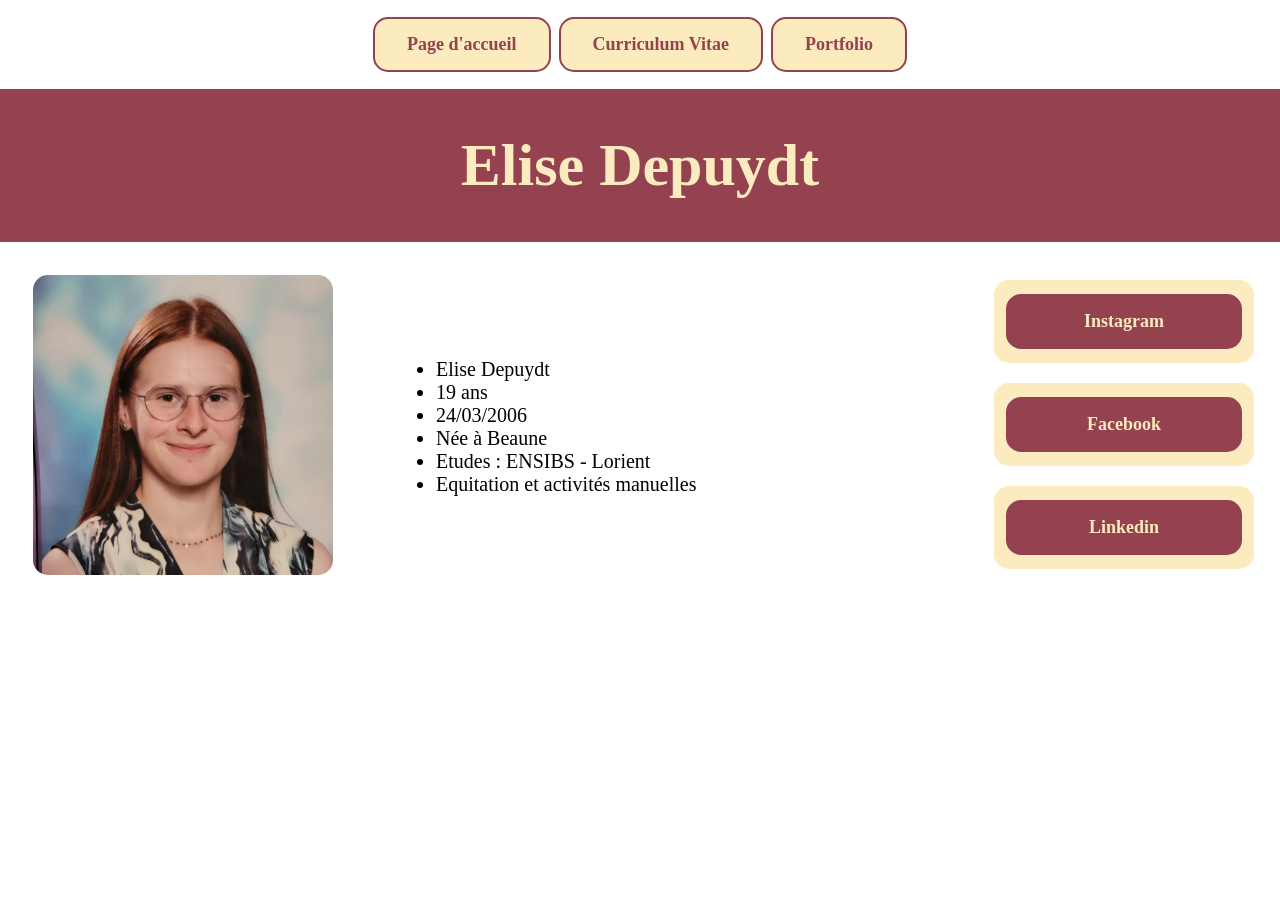
<file: index.html>
<!DOCTYPE html>
<html lang= "fr">
        <link rel="stylesheet" href="css.css">
    <head>
        <meta charset="UTF-8">
        <meta name="viewport" content="width=device-width, initial-scale=1.0">
        <title></title>
    <link rel ="shortcut icon" href="avatar.jpg">
    </head>
    <body class="page">
        <table class="d">
            <tr>
                <td><a class="button-style" href="index.html"> Page d'accueil </a></td>
                <td><a class="button-style" href="CV.html"> Curriculum Vitae </a></td>
                <td><a class="button-style" href="portfolio.html"> Portfolio </a></td>
            </tr>
        </table>
        <div class="top">
            <h1>Elise Depuydt</h1>
        </div>
        <table>
            <tr>
                <td>
                    <img class="moi" src="elise.jpeg" height="300">
                </td>

                <td class="list">
                    <ul>
                        <li>Elise Depuydt</li>
                        <li>19 ans</li>
                        <li>24/03/2006</li>
                        <li>Née à Beaune</li>
                        <li>Etudes : ENSIBS - Lorient</li>
                        <li>Equitation et activités manuelles</li>
                    </ul>
                </td>
            </tr>
        </table>

        <div class="sectionsleft">
        <div class="sectionleft">
            <a href="https://www.instagram.com/elise.dpyt/" class="button-style1" style="width:170px;">Instagram</a></div>
            <div class="sectionleft">
            <a href="https://www.facebook.com/mandarine.duplanas.3/" class="button-style1" style="width:170px;">Facebook</a></div>
            <div class="sectionleft">
            <a href="https://www.linkedin.com/feed/" class="button-style1" style="width:170px;">Linkedin</a></div>           
        </div>
        </div>
        

    </body>
</html>
</file>
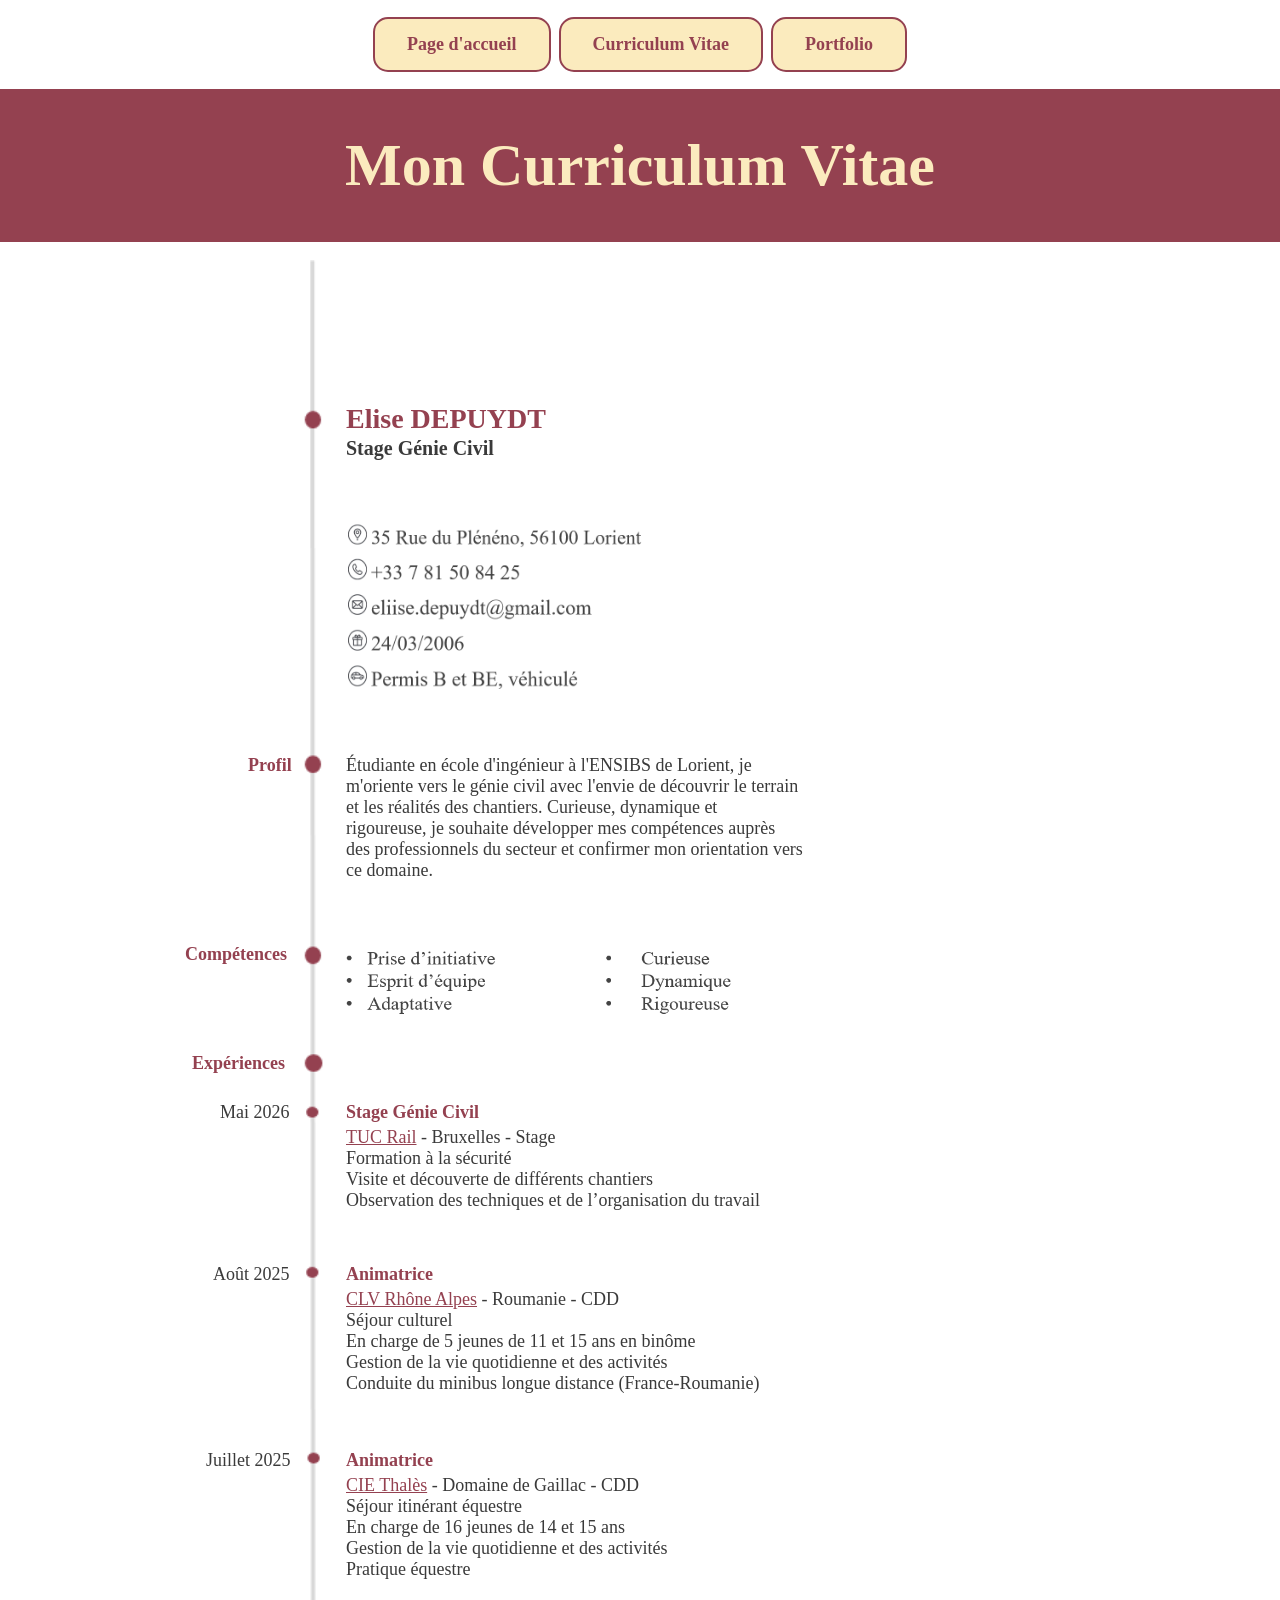
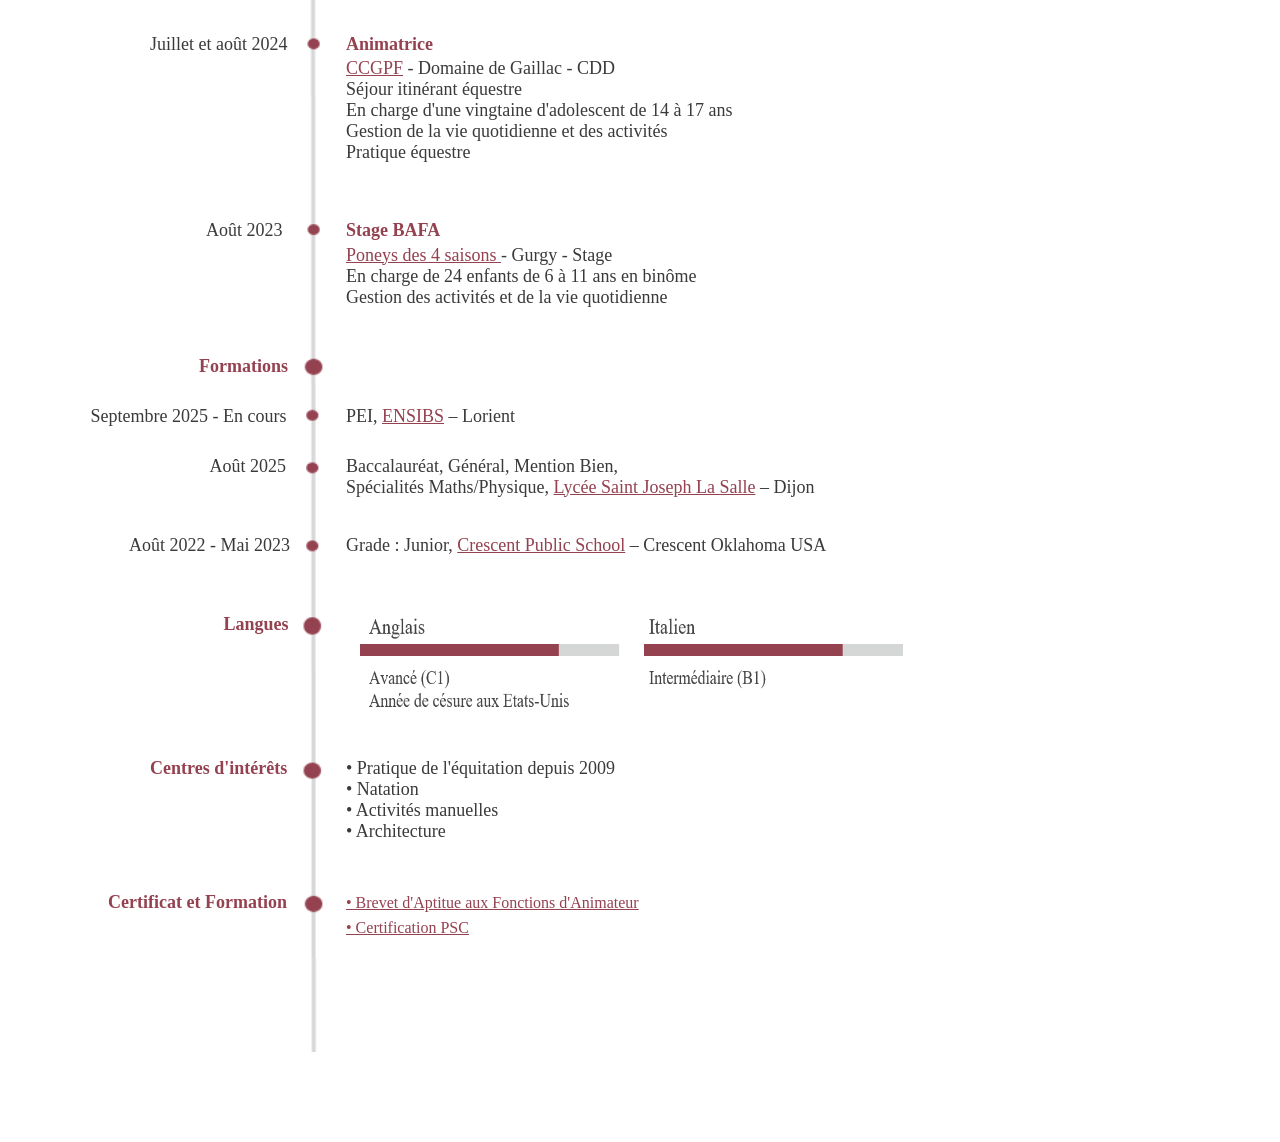
<file: CV.html>
<!DOCTYPE html>
<html lang= "fr">
        <link rel="stylesheet" href="css.css">
    <head>
        <meta charset="UTF-8">
        <meta name="viewport" content="width=device-width, initial-scale=1.0">
        <title></title>
    <link rel ="shortcut icon" href="avatar.jpg">
    </head>
    <body class="page">
        <table class="d">
            <tr>
                <td><a class="button-style" href="index.html"> Page d'accueil </a></td>
                <td><a class="button-style" href="CV.html"> Curriculum Vitae </a></td>
                <td><a class="button-style" href="portfolio.html"> Portfolio </a></td>
            </tr>
        </table>
        <div class="top">
            <h1>Mon Curriculum Vitae</h1>
        </div>
        <br>

        <div class="ligne-total">
            <img src="ligne.png" height="10%" width="10%" class="ligne">
            <p class="elise">Elise DEPUYDT</p>
            <p class="stage">Stage Génie Civil</p>
            <img class="coordonnees" src="coordonnees.png" height="7%" width="45%"><br>
            <p class="presentation">
            Étudiante en école d'ingénieur à l'ENSIBS de Lorient, je<br>
            m'oriente vers le génie civil avec l'envie de découvrir le terrain<br>
            et les réalités des chantiers. Curieuse, dynamique et<br>
            rigoureuse, je souhaite développer mes compétences auprès<br>
            des professionnels du secteur et confirmer mon orientation vers<br>
            ce domaine.</p><br>

            <img class="qualites" src="qualites.png" height="3%" width="60%">
                

            <p class="titrestageGC"> Stage Génie Civil </p>
            <p class="stageGC"><a class="lien" href="https://www.tucrail.be/">TUC Rail</a> - Bruxelles - Stage<br>
            Formation à la sécurité<br>
            Visite et découverte de différents chantiers<br>
            Observation des techniques et de l’organisation du travail</p>

            <p class="titreCLV">Animatrice</p>
            <p class="CLV"><a class="lien" href="https://www.clvrhonealpes.org/"> CLV Rhône Alpes</a> - Roumanie - CDD<br>
            Séjour culturel<br>
            En charge de 5 jeunes de 11 et 15 ans en binôme<br>
            Gestion de la vie quotidienne et des activités<br>
            Conduite du minibus longue distance (France-Roumanie)</p>

            <p class="titreCIE">Animatrice</p>
            <p class="CIE"><a class="lien" href="https://www.cie-thales.net/sejour/enfants"> CIE Thalès</a> - Domaine de Gaillac - CDD<br>
            Séjour itinérant équestre<br>
            En charge de 16 jeunes de 14 et 15 ans<br>
            Gestion de la vie quotidienne et des activités<br>
            Pratique équestre</p>

            <p class="titreCCGPF">Animatrice</p>
            <p class="CCGPF"><a class="lien" href="https://www.ccgpfcheminots.com/"> CCGPF</a> - Domaine de Gaillac - CDD<br>
            Séjour itinérant équestre<br>
            En charge d'une vingtaine d'adolescent de 14 à 17 ans<br>
            Gestion de la vie quotidienne et des activités<br>
            Pratique équestre</p>

            <p class="titreP4S">Stage BAFA</p>
            <p class="P4S"><a class="lien" href="https://www.poneys-des-quatre-saisons.fr/">Poneys des 4 saisons </a>- Gurgy - Stage<br>
            En charge de 24 enfants de 6 à 11 ans en binôme<br>
            Gestion des activités et de la vie quotidienne</p>
                    
            <p class="PEI">PEI, <a class="lien" href="https://www-ensibs.univ-ubs.fr/fr/index.html">ENSIBS</a> – Lorient</p>
            <p class="stjo">Baccalauréat, Général, Mention Bien,<br>
            Spécialités Maths/Physique, <a class="lien" href="https://www.stjodijon.com/">Lycée Saint Joseph La Salle</a> – Dijon</p>
            <p class="USA">Grade : Junior, <a class="lien" href="https://www.crescentok.com/">Crescent Public School</a> – Crescent Oklahoma USA</p>
                    
            <p class="interet">• Pratique de l'équitation depuis 2009<br>
            • Natation<br>
            • Activités manuelles<br>
            • Architecture</p>
            <img class="langue" src="langue.png" height="4%" width="80%"><br>
            <a class="BAFA" href="BAFA.pdf">• Brevet d'Aptitue aux Fonctions d'Animateur</a><br>
            <a class="PSC" href="PSC.pdf">• Certification PSC</a>

    
            <p class="profil">Profil</p><br>
            <p class="competences">Compétences</p>
            <p class="experiences">Expériences</p>
            <p class="date1">Mai 2026</p>
            <p class="date2">Août 2025</p>
            <p class="date3">Juillet 2025</p>
            <p class="date4">Juillet et août 2024</p>
            <p class="date5">Août 2023</p>
            <p class="formations">Formations</p>
            <p class="date6">Septembre 2025 - En cours</p>
            <p class="date7">Août 2025</p>
            <p class="date8">Août 2022 - Mai 2023</p>
            <p class="centre">Centres d'intérêts</p>
            <p class="anglais">Langues</p>
            <p class="et">Certificat et Formation</p>
        </div>
    </body>
</html>
</file>
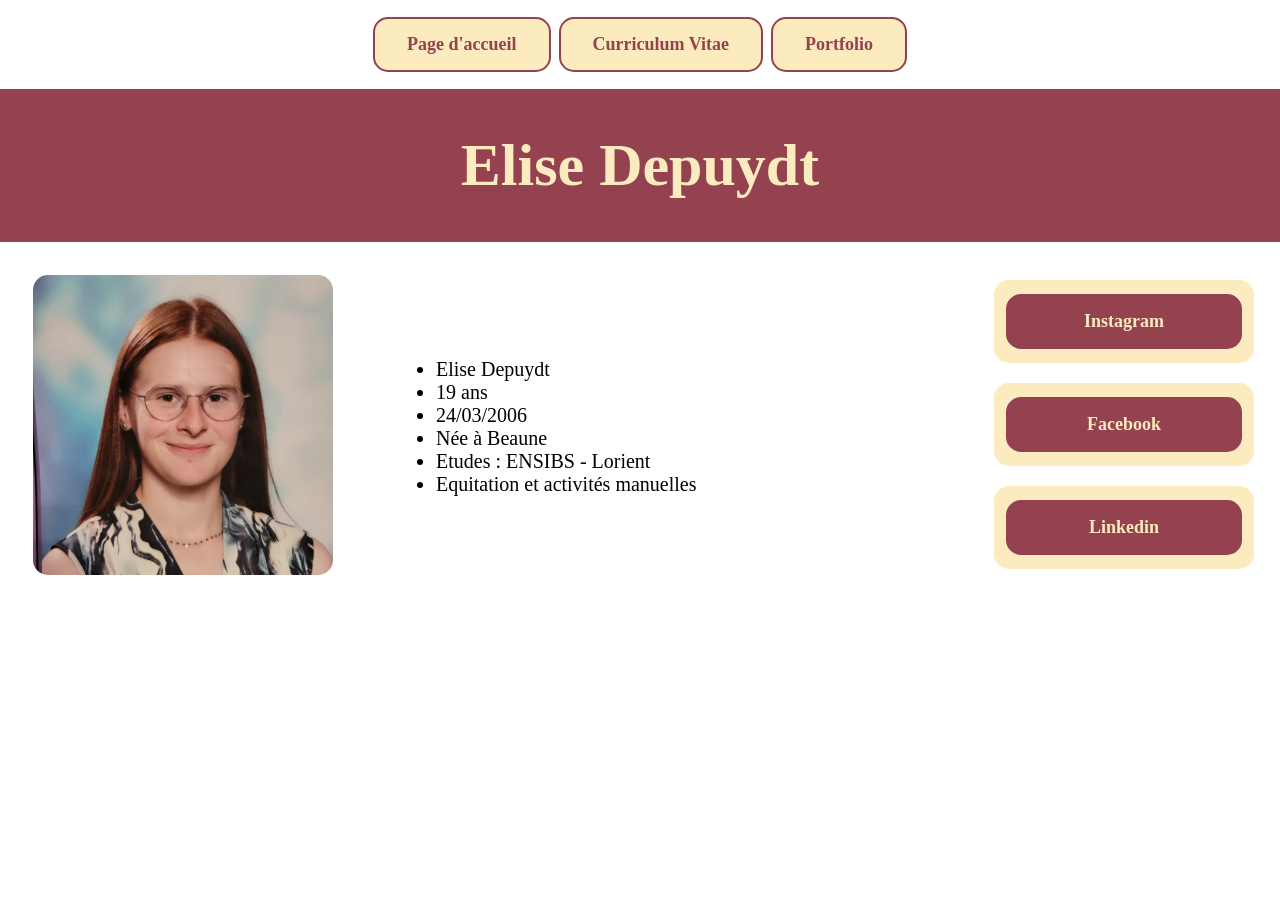
<file: pageprincipale.html>
<!DOCTYPE html>
<html lang= "fr">
        <link rel="stylesheet" href="css.css">
    <head>
        <meta charset="UTF-8">
        <meta name="viewport" content="width=device-width, initial-scale=1.0">
        <title></title>
    <link rel ="shortcut icon" href="avatar.jpg">
    </head>
    <body class="page">
        <table class="d">
            <tr>
                <td><a class="button-style" href="pageprincipale.html"> Page d'accueil </a></td>
                <td><a class="button-style" href="CV.html"> Curriculum Vitae </a></td>
                <td><a class="button-style" href="portfolio.html"> Portfolio </a></td>
            </tr>
        </table>
        <div class="top">
            <h1>Elise Depuydt</h1>
        </div>
        <table>
            <tr>
                <td>
                    <img class="moi" src="elise.jpeg" height="300">
                </td>

                <td class="list">
                    <ul>
                        <li>Elise Depuydt</li>
                        <li>19 ans</li>
                        <li>24/03/2006</li>
                        <li>Née à Beaune</li>
                        <li>Etudes : ENSIBS - Lorient</li>
                        <li>Equitation et activités manuelles</li>
                    </ul>
                </td>
            </tr>
        </table>

        <div class="sectionsleft">
        <div class="sectionleft">
            <a href="https://www.instagram.com/elise.dpyt/" class="button-style1" style="width:170px;">Instagram</a></div>
            <div class="sectionleft">
            <a href="https://www.facebook.com/mandarine.duplanas.3/" class="button-style1" style="width:170px;">Facebook</a></div>
            <div class="sectionleft">
            <a href="https://www.linkedin.com/feed/" class="button-style1" style="width:170px;">Linkedin</a></div>           
        </div>
        </div>
        

    </body>
</html>
</file>
<file: css.css>
body.page{
    margin: 0;
    padding: 0;
    font-family: 'Times New Roman', Times, serif;
}

.top{
    color: rgb(251, 235, 190);
    text-align: center;
    font-size: 30px;
    font-weight: bold;
    padding: 2px;
    background-color: rgb(148, 65, 80);
}

.d{
    text-align: center;
    font-size: x-large;
    font-family: Arial, Times, serif;
    color:rgb(251, 235, 190);
    margin : auto;
    padding: 10px 12%;
    font-family: 'Times New Roman', Times, serif;
}

.button-style{
    background-color: rgb(251, 235, 190);
    color: rgb(148, 65, 80);
    padding: 15px 32px;
    text-align: center;
    text-decoration: none;
    display: block;
    font-size: 18px;
    margin: 4px 2px;
    cursor: pointer;
    font-weight: bold;
    border-radius: 15px;
    border: 2px solid rgb(148, 65, 80);
    border-color: rgb(148, 65, 80);
}

.button-style:hover{
    background-color: rgb(148, 65, 80);
    color:rgb(251, 235, 190) ;
    padding: 15px 32px;
    border-radius: 15px;
    text-align: center;
    text-decoration: none;
    display: block;
    font-size: 18px;
    margin: 4px 2px;
    cursor: pointer;
    font-weight: bold;
}

.button-style1{
    background-color: rgb(148, 65, 80);
    color: rgb(251, 235, 190);
    padding: 15px 32px;
    text-align: center;
    text-decoration: none;
    display: block;
    font-size: 18px;
    margin: 4px 2px;
    cursor: pointer;
    font-weight: bold;
    border-radius: 15px;
    border: 2px solid rgb(148, 65, 80)
}

.button-style1:hover{
    background-color: rgb(251, 235, 190);
    color:rgb(148, 65, 80);
    padding: 15px 32px;
    border-radius: 15px;
    text-align: center;
    text-decoration: none;
    display: block;
    font-size: 18px;
    margin: 4px 2px;
    cursor: pointer;
    font-weight: bold;
    border: 2px solid rgb(148, 65, 80)
}

p{
    font-size: 18px;
    color: rgb(58, 58, 58);
}

.elise{
    font-size: 28px;
    color: rgb(148, 65, 80);
    font-weight: bolder;
    position: absolute;
    top: 4.6%;
    left: 8%;
}

.stage{
    position: absolute;
    font-size: 20px;
    font-weight: bold;
    top: 6.3%;
    left: 8%;
}


.ligne-total {
  position: relative;
  width: 700px;
  max-width: 700px;
  margin: 0 auto;
}

.ligne {
  display: block;
  left: 20%;
}

.coordonnees{
    position: absolute;
    left: 6.7%;
    top: 10.5%;
}

.presentation{
    position: absolute;
    top: 19.2%;
    left: 8%;
}

.qualites{
    position: absolute;
    left: 6%;
    top: 27.7%;
}

.titrestageGC{
    font-weight: bold;
    color: rgb(148, 65, 80);
    position: absolute;
    top: 33.2%;
    left: 8%;
}

.stageGC{
    position: absolute;
    top: 34.2%;
    left: 8%;
}

.titreCLV{
    font-weight: bold;
    color: rgb(148, 65, 80);
    position: absolute;
    top: 39.7%;
    left: 8%;
}

.CLV{position: absolute;
    top: 40.7%;
    left: 8%;
}

.titreCIE{
    font-weight: bold;
    color: rgb(148, 65, 80);
    position: absolute;
    top: 47.2%;
    left: 8%;
}

.CIE{
    position: absolute;
    top: 48.2%;
    left: 8%;
}
.titreCCGPF{
    font-weight: bold;
    color: rgb(148, 65, 80);
    position: absolute;
    top: 54.6%;
    left: 8%;
}

.CCGPF{
    position: absolute;
    top: 55.6%;
    left: 8%;
}

.titreP4S{
    font-weight: bold;
    color: rgb(148, 65, 80);
    position: absolute;
    top: 62.1%;
    left: 8%;
}

.P4S{
    position: absolute;
    top: 63.1%;
    left: 8%;
}

.PEI{
    position: absolute;
    top: 69.6%;
    left: 8%;
}

.stjo{
    position: absolute;
    top: 71.6%;
    left: 8%;
}

.USA{
    position: absolute;
    top: 74.8%;
    left: 8%;
}

.langue{
    position: absolute;
    top: 78.6%;
    left: 8%;
}

.interet{
    position: absolute;
    top: 83.8%;
    left: 8%;
}

.BAFA{
    position: absolute;
    top: 90%;
    left: 8%;
    color: rgb(148, 65, 80);
}

.PSC{
    position: absolute;
    top: 91%;
    left: 8%;
    color: rgb(148, 65, 80);
}

.profil{
    font-weight: bold;
    color: rgb(148, 65, 80);
    position: absolute;
    top: 19.2%;
    left: -6%;
}

.competences{
    font-weight: bold;
    color: rgb(148, 65, 80);
    position: absolute;
    top: 26.8%;
    left: -15%;
}

.experiences{
    font-weight: bold;
    color: rgb(148, 65, 80);
    position: absolute;
    top: 31.2%;
    left: -14%;
}

.date1{
    top: 33.2%;
    left: -10%;
    position: absolute;
}

.date2{
    top: 39.7%;
    left: -11%;
    position: absolute;
}

.date3{
    
    top: 47.2%;
    left: -12%;
    position: absolute;
}

.date4{
    top: 54.6%;
    left: -20%;
    position: absolute;
}

.date5{
    top: 62.1%;
    left: -12%;
    position: absolute;
}

.formations{
    font-weight: bold;
    color: rgb(148, 65, 80);
    position: absolute;
    top: 67.6%;
    left: -13%;
}



.date6{
    top: 69.6%;
    left: -28.5%;
    position: absolute;
}

.date7{
    top: 71.6%;
    left: -11.5%;
    position: absolute;
}

.date8{
    top: 74.8%;
    left: -23%;
    position: absolute;
}

.centre{
    font-weight: bold;
    color: rgb(148, 65, 80);
    position: absolute;
    top: 83.8%;
    left: -20%;
}

.anglais{
    font-weight: bold;
    color: rgb(148, 65, 80);
    position: absolute;
    top: 78%;
    left: -9.5%;
}

.et{
    font-weight: bold;
    color: rgb(148, 65, 80);
    position: absolute;
    top: 89.2%;
    left: -26%;
}

.button1{
    margin: 15px 35px;
    background-color: rgb(148, 65, 80);
    color: rgb(251, 235, 190);
    border-radius: 25px;
    padding: 15px 40px;
    font-size: 20px;
    font-weight: bold;
    text-align: center;
    border: 0cm;
    font-family: 'Times New Roman', Times, serif;
}

.button1:hover{
    margin: 15px 35px;
    background-color: rgb(251, 235, 190);
    color: rgb(148, 65, 80);
    border-radius: 25px;
    padding: 15px 40px;
    font-size: 20px;
    font-weight: bold;
    text-align: center;
    border: 0cm;
    font-family: 'Times New Roman', Times, serif;
}

.button2{
    margin: 15px 35px;
    background-color: rgb(251, 235, 190);
    color: rgb(148, 65, 80);
    border-radius: 25px;
    padding: 15px 40px;
    font-size: 20px;
    font-weight: bold;
    text-align: center;
    border: 0cm;
    font-family: 'Times New Roman', Times, serif;
}

.button2:hover{
    margin: 15px 35px;
    background-color: rgb(251, 235, 190);
    color: rgb(148, 65, 80);
    border-radius: 25px;
    padding: 15px 40px;
    font-size: 20px;
    font-weight: bold;
    text-align: center;
    border: solid 2px rgb(148, 65, 80);
    font-family: 'Times New Roman', Times, serif;
}


.containerpartenaires{
    align-items: center;
    text-align: center;
}

.lien{
    color: rgb(148, 65, 80);
}

#coloniesCLV{
    margin: auto;
    display: none;
}

#coloniesCIE{
    margin: auto;
    display: none;
}

#coloniesCCGPF{
    margin: auto;
    display: none;
}

#coloniesP4S{
    margin: auto;
    display: none;
}

#USA{
    margin: auto;
    display: none;
}

#manuelles{
    margin: auto;
    display: none;
}

#equitation{
    margin: auto;
    display: none;
}

.moi{
    border-radius: 15px;
    margin: 30px;
}


.sectionleft{
    background-color: rgb(251, 235, 190);
    width: 240px;
    padding: 10px;
    margin: 10px;
    display: flex;
    border-radius: 15px;
}

.sectionsleft{
    width: 20%;
    display: flex;
    flex-direction: column;
    padding: 20px;
    position: absolute;
    right: 20px;
    top: 250px;
}

.list{
    padding-left: 30px;
    font-size: 20px;
}
</file>
